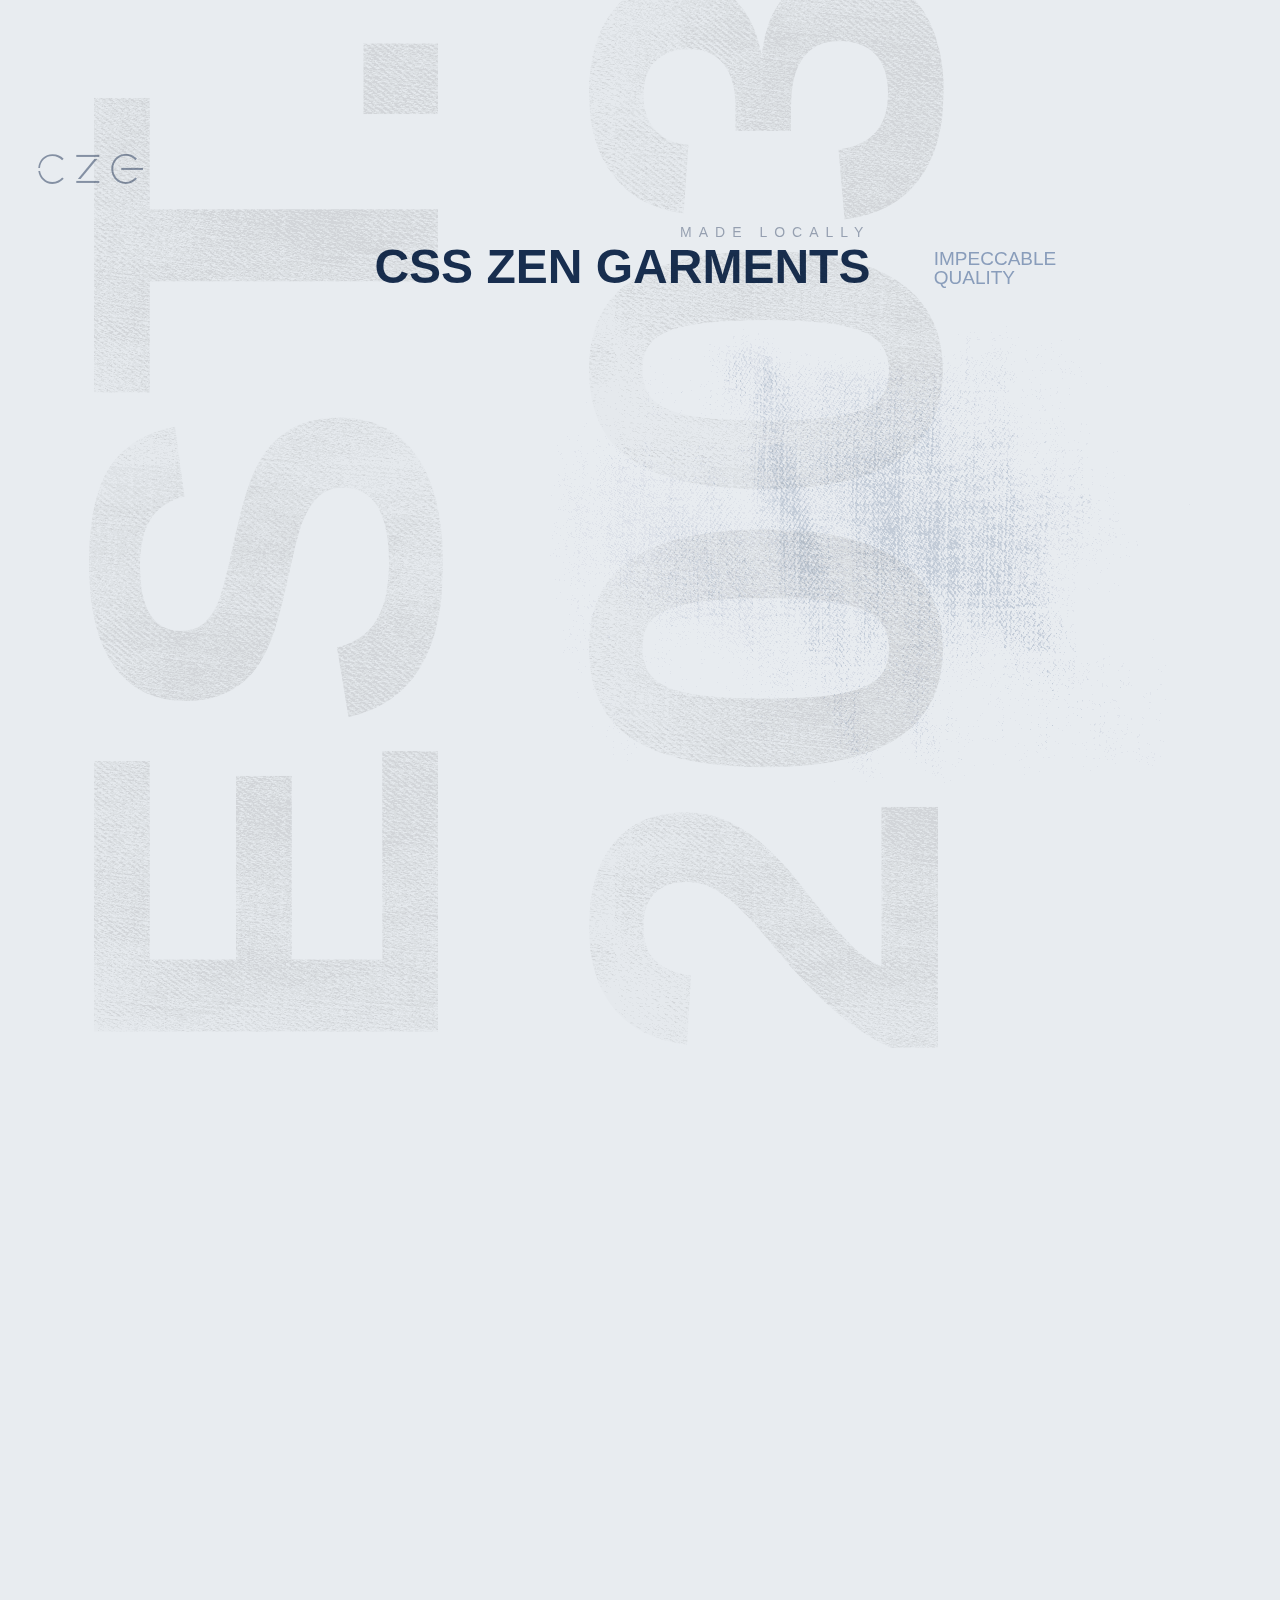
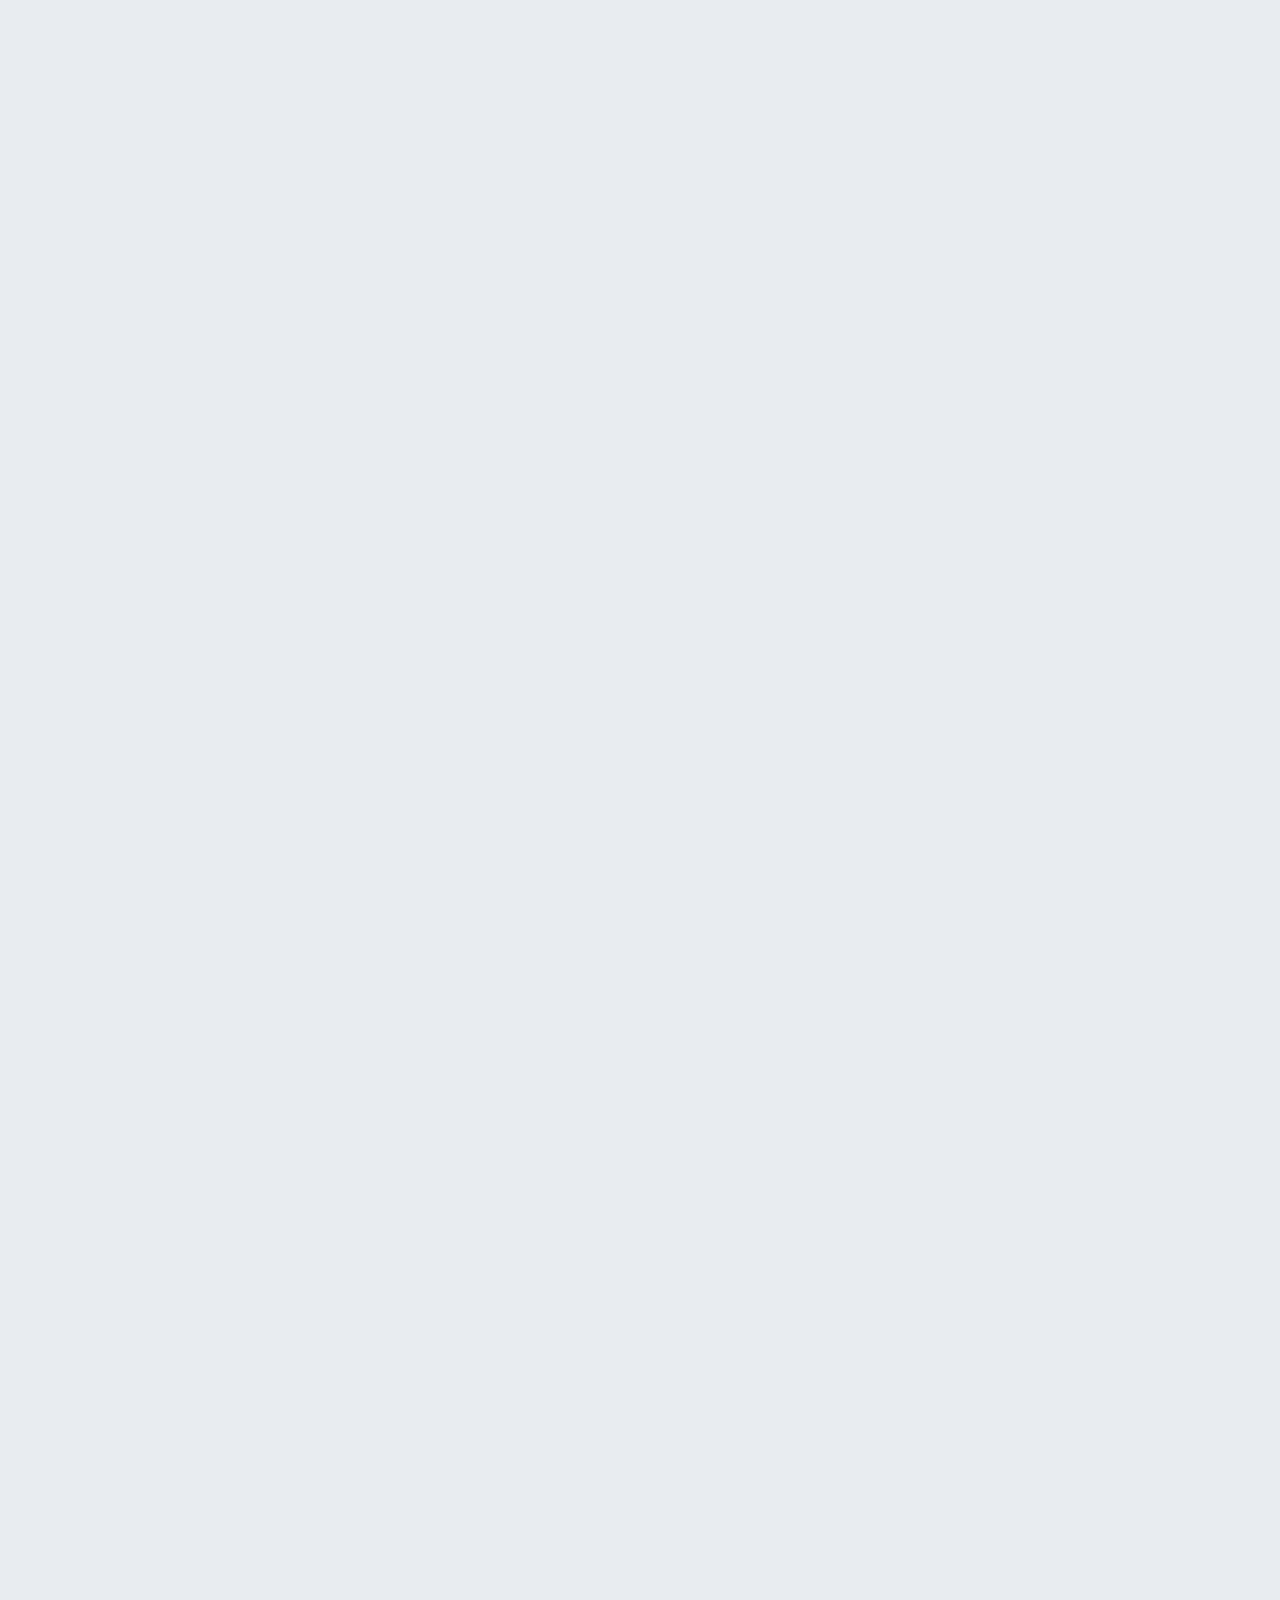
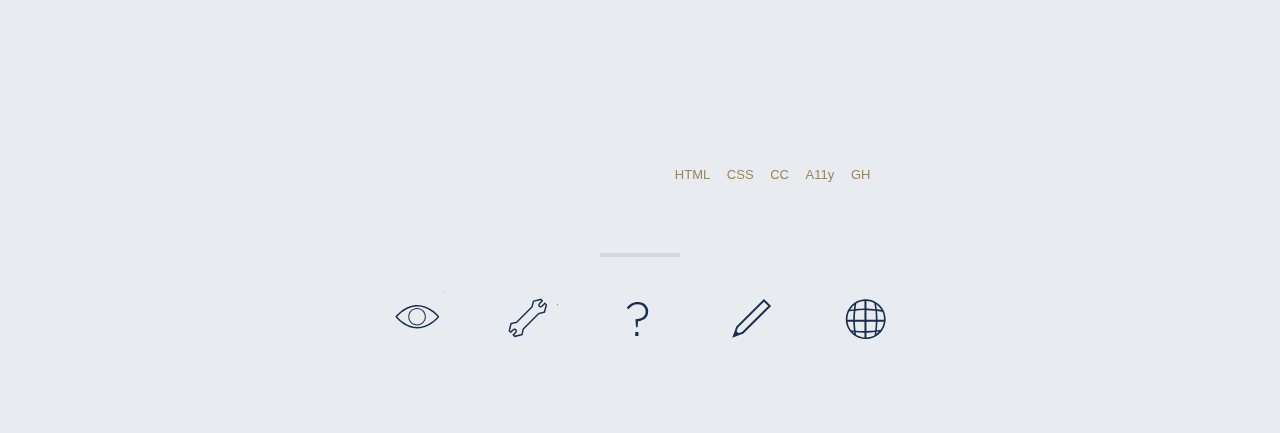
<file: myarea/css_C/flowfont/CSS_C_flowfont.html>
<!Doctype html>
<html lang="en">
<head>
    <meta charest = "utf-8">
    <link rel="stylesheet" media="screen" href="./style.css">
	<link rel="alternate" type="application/rss+xml" title="RSS" href="http://www.csszengarden.com/zengarden.xml">

    <meta name="vewport" content="width=device-width,initial-scale=1.0">
    <meta name="author" content="Fangfang LI">
	<title>背景不动，文字滚动</title>
	<style type="text/css">
	body{font-family:"effra",sans-serif;}
	</style>
	<script>
     try{

     }catch(e){

     }
	</script>
	<!--[if lt IE 9]>
       <script src="script/htm5.js"></script>
	<![endif]-->
</head>
<body id="css-zen-garden">
<div class="page-wrapper">

	<section class="intro" id="zen-intro">
		<header role="banner">
			<h1>CSS Zen Garden</h1>
			<!--当F12时候出现背景-->
			<h2>The Beauty of <abbr title="Cascading Style Sheets">CSS</abbr> Design</h2>
		</header>

		<div class="summary" id="zen-summary" role="article">
			<p>A demonstration of what can be accomplished through <abbr title="Cascading Style Sheets">CSS</abbr>-based design. Select any style sheet from the list to load it into this page.</p>
			<p>Download the example <a href="/examples/index" title="This page's source HTML code, not to be modified.">html file</a> and <a href="/examples/style.css" title="This page's sample CSS, the file you may modify.">css file</a></p>
		</div>

		<div class="preamble" id="zen-preamble" role="article">
			<h3>The Road to Enlightenment</h3>
			<p>Littering a dark and dreary road lay the past relics of browser-specific tags, incompatible <abbr title="Document Object Model">DOM</abbr>s, broken <abbr title="Cascading Style Sheets">CSS</abbr> support, and abandoned browsers.</p>
			<p>We must clear the mind of the past. Web enlightenment has been achieved thanks to the tireless efforts of folk like the <abbr title="World Wide Web Consortium">W3C</abbr>, <abbr title="Web Standards Project">WaSP</abbr>, and the major browser creators.</p>
			<p>The CSS Zen Garden invites you to relax and meditate on the important lessons of the masters. Begin to see with clarity. Learn to use the time-honored techniques in new and invigorating fashion. Become one with the web.</p>
		</div>
	</section>

	<div class="main supporting" id="zen-supporting" role="main">
		<div class="explanation" id="zen-explanation" role="article">
			<h3>So What is This About?</h3>
			<p>There is a continuing need to show the power of <abbr title="Cascading Style Sheets">CSS</abbr>. The Zen Garden aims to excite, inspire, and encourage participation. To begin, view some of the existing designs in the list. Clicking on any one will load the style sheet into this very page. The <abbr title="HyperText Markup Language">HTML</abbr> remains the same, the only thing that has changed is the external <abbr title="Cascading Style Sheets">CSS</abbr> file. Yes, really.</p>
			<p><abbr title="Cascading Style Sheets">CSS</abbr> allows complete and total control over the style of a hypertext document. The only way this can be illustrated in a way that gets people excited is by demonstrating what it can truly be, once the reins are placed in the hands of those able to create beauty from structure. Designers and coders alike have contributed to the beauty of the web; we can always push it further.</p>
		</div>

		<div class="participation" id="zen-participation" role="article">
			<h3>Participation</h3>
			<p>Strong visual design has always been our focus. You are modifying this page, so strong <abbr title="Cascading Style Sheets">CSS</abbr> skills are necessary too, but the example files are commented well enough that even <abbr title="Cascading Style Sheets">CSS</abbr> novices can use them as starting points. Please see the <a href="http://www.mezzoblue.com/zengarden/resources/" title="A listing of CSS-related resources"><abbr title="Cascading Style Sheets">CSS</abbr> Resource Guide</a> for advanced tutorials and tips on working with <abbr title="Cascading Style Sheets">CSS</abbr>.</p>
			<p>You may modify the style sheet in any way you wish, but not the <abbr title="HyperText Markup Language">HTML</abbr>. This may seem daunting at first if you&#8217;ve never worked this way before, but follow the listed links to learn more, and use the sample files as a guide.</p>
			<p>Download the sample <a href="/examples/index" title="This page's source HTML code, not to be modified.">HTML</a> and <a href="/examples/style.css" title="This page's sample CSS, the file you may modify.">CSS</a> to work on a copy locally. Once you have completed your masterpiece (and please, don&#8217;t submit half-finished work) upload your <abbr title="Cascading Style Sheets">CSS</abbr> file to a web server under your control. <a href="http://www.mezzoblue.com/zengarden/submit/" title="Use the contact form to send us your CSS file">Send us a link</a> to an archive of that file and all associated assets, and if we choose to use it we will download it and place it on our server.</p>
		</div>

		<div class="benefits" id="zen-benefits" role="article">
			<h3>Benefits</h3>
			<p>Why participate? For recognition, inspiration, and a resource we can all refer to showing people how amazing <abbr title="Cascading Style Sheets">CSS</abbr> really can be. This site serves as equal parts inspiration for those working on the web today, learning tool for those who will be tomorrow, and gallery of future techniques we can all look forward to.</p>
		</div>

		<div class="requirements" id="zen-requirements" role="article">
			<h3>Requirements</h3>
			<p>Where possible, we would like to see mostly <abbr title="Cascading Style Sheets, levels 1 and 2">CSS 1 &amp; 2</abbr> usage. <abbr title="Cascading Style Sheets, levels 3 and 4">CSS 3 &amp; 4</abbr> should be limited to widely-supported elements only, or strong fallbacks should be provided. The CSS Zen Garden is about functional, practical <abbr title="Cascading Style Sheets">CSS</abbr> and not the latest bleeding-edge tricks viewable by 2% of the browsing public. The only real requirement we have is that your <abbr title="Cascading Style Sheets">CSS</abbr> validates.</p>
			<p>Luckily, designing this way shows how well various browsers have implemented <abbr title="Cascading Style Sheets">CSS</abbr> by now. When sticking to the guidelines you should see fairly consistent results across most modern browsers. Due to the sheer number of user agents on the web these days &#8212; especially when you factor in mobile &#8212; pixel-perfect layouts may not be possible across every platform. That&#8217;s okay, but do test in as many as you can. Your design should work in at least IE9+ and the latest Chrome, Firefox, iOS and Android browsers (run by over 90% of the population).</p>
			<p>We ask that you submit original artwork. Please respect copyright laws. Please keep objectionable material to a minimum, and try to incorporate unique and interesting visual themes to your work. We&#8217;re well past the point of needing another garden-related design.</p>
			<p>This is a learning exercise as well as a demonstration. You retain full copyright on your graphics (with limited exceptions, see <a href="http://www.mezzoblue.com/zengarden/submit/guidelines/">submission guidelines</a>), but we ask you release your <abbr title="Cascading Style Sheets">CSS</abbr> under a Creative Commons license identical to the <a href="http://creativecommons.org/licenses/by-nc-sa/3.0/" title="View the Zen Garden's license information.">one on this site</a> so that others may learn from your work.</p>
			<p role="contentinfo">By <a href="http://www.mezzoblue.com/">Dave Shea</a>. Bandwidth graciously donated by <a href="http://www.mediatemple.net/">mediatemple</a>. Now available: <a href="http://www.amazon.com/exec/obidos/ASIN/0321303474/mezzoblue-20/">Zen Garden, the book</a>.</p>
		</div>

		<footer>
			<a href="http://validator.w3.org/check/referer" title="Check the validity of this site&#8217;s HTML" class="zen-validate-html">HTML</a>
			<a href="http://jigsaw.w3.org/css-validator/check/referer" title="Check the validity of this site&#8217;s CSS" class="zen-validate-css">CSS</a>
			<a href="http://creativecommons.org/licenses/by-nc-sa/3.0/" title="View the Creative Commons license of this site: Attribution-NonCommercial-ShareAlike." class="zen-license">CC</a>
			<a href="http://mezzoblue.com/zengarden/faq/#aaa" title="Read about the accessibility of this site" class="zen-accessibility">A11y</a>
			<a href="https://github.com/mezzoblue/csszengarden.com" title="Fork this site on Github" class="zen-github">GH</a>
		</footer>

	</div>


	<aside class="sidebar" role="complementary">
		<div class="wrapper">

			<div class="design-selection" id="design-selection">
				<h3 class="select">Select a Design:</h3>
				<nav role="navigation">
					<ul>
					<li>
						<a href="/221/" class="design-name">Mid Century Modern</a> by						<a href="http://andrewlohman.com/" class="designer-name">Andrew Lohman</a>
					</li>					<li>
						<a href="/220/" class="design-name">Garments</a> by						<a href="http://danielmall.com/" class="designer-name">Dan Mall</a>
					</li>					<li>
						<a href="/219/" class="design-name">Steel</a> by						<a href="http://steffen-knoeller.de" class="designer-name">Steffen Knoeller</a>
					</li>					<li>
						<a href="/218/" class="design-name">Apothecary</a> by						<a href="http://trentwalton.com" class="designer-name">Trent Walton</a>
					</li>					<li>
						<a href="/217/" class="design-name">Screen Filler</a> by						<a href="http://elliotjaystocks.com/" class="designer-name">Elliot Jay Stocks</a>
					</li>					<li>
						<a href="/216/" class="design-name">Fountain Kiss</a> by						<a href="http://jeremycarlson.com" class="designer-name">Jeremy Carlson</a>
					</li>					<li>
						<a href="/215/" class="design-name">A Robot Named Jimmy</a> by						<a href="http://meltmedia.com/" class="designer-name">meltmedia</a>
					</li>					<li>
						<a href="/214/" class="design-name">Verde Moderna</a> by						<a href="http://www.mezzoblue.com/" class="designer-name">Dave Shea</a>
					</li>					</ul>
				</nav>
			</div>

			<div class="design-archives" id="design-archives">
				<h3 class="archives">Archives:</h3>
				<nav role="navigation">
					<ul>
						<li class="next">
							<a href="/220/page1">
								Next Designs <span class="indicator">&rsaquo;</span>
							</a>
						</li>
						<li class="viewall">
							<a href="http://www.mezzoblue.com/zengarden/alldesigns/" title="View every submission to the Zen Garden.">
								View All Designs							</a>
						</li>
					</ul>
				</nav>
			</div>

			<div class="zen-resources" id="zen-resources">
				<h3 class="resources">Resources:</h3>
				<ul>
					<li class="view-css">
						<a href="/220/220.css" title="View the source CSS file of the currently-viewed design.">
							View This Design&#8217;s <abbr title="Cascading Style Sheets">CSS</abbr>						</a>
					</li>
					<li class="css-resources">
						<a href="http://www.mezzoblue.com/zengarden/resources/" title="Links to great sites with information on using CSS.">
							<abbr title="Cascading Style Sheets">CSS</abbr> Resources						</a>
					</li>
					<li class="zen-faq">
						<a href="http://www.mezzoblue.com/zengarden/faq/" title="A list of Frequently Asked Questions about the Zen Garden.">
							<abbr title="Frequently Asked Questions">FAQ</abbr>						</a>
					</li>
					<li class="zen-submit">
						<a href="http://www.mezzoblue.com/zengarden/submit/" title="Send in your own CSS file.">
							Submit a Design						</a>
					</li>
					<li class="zen-translations">
						<a href="http://www.mezzoblue.com/zengarden/translations/" title="View translated versions of this page.">
							Translations						</a>
					</li>
				</ul>
			</div>
		</div>
	</aside>


</div>

<!--

	These superfluous divs/spans were originally provided as catch-alls to add extra imagery.
	These days we have full ::before and ::after support, favour using those instead.
	These only remain for historical design compatibility. They might go away one day.
		
-->
<div class="extra1" role="presentation"></div><div class="extra2" role="presentation"></div><div class="extra3" role="presentation"></div>
<div class="extra4" role="presentation"></div><div class="extra5" role="presentation"></div><div class="extra6" role="presentation"></div>

</body>
</html>
</file>
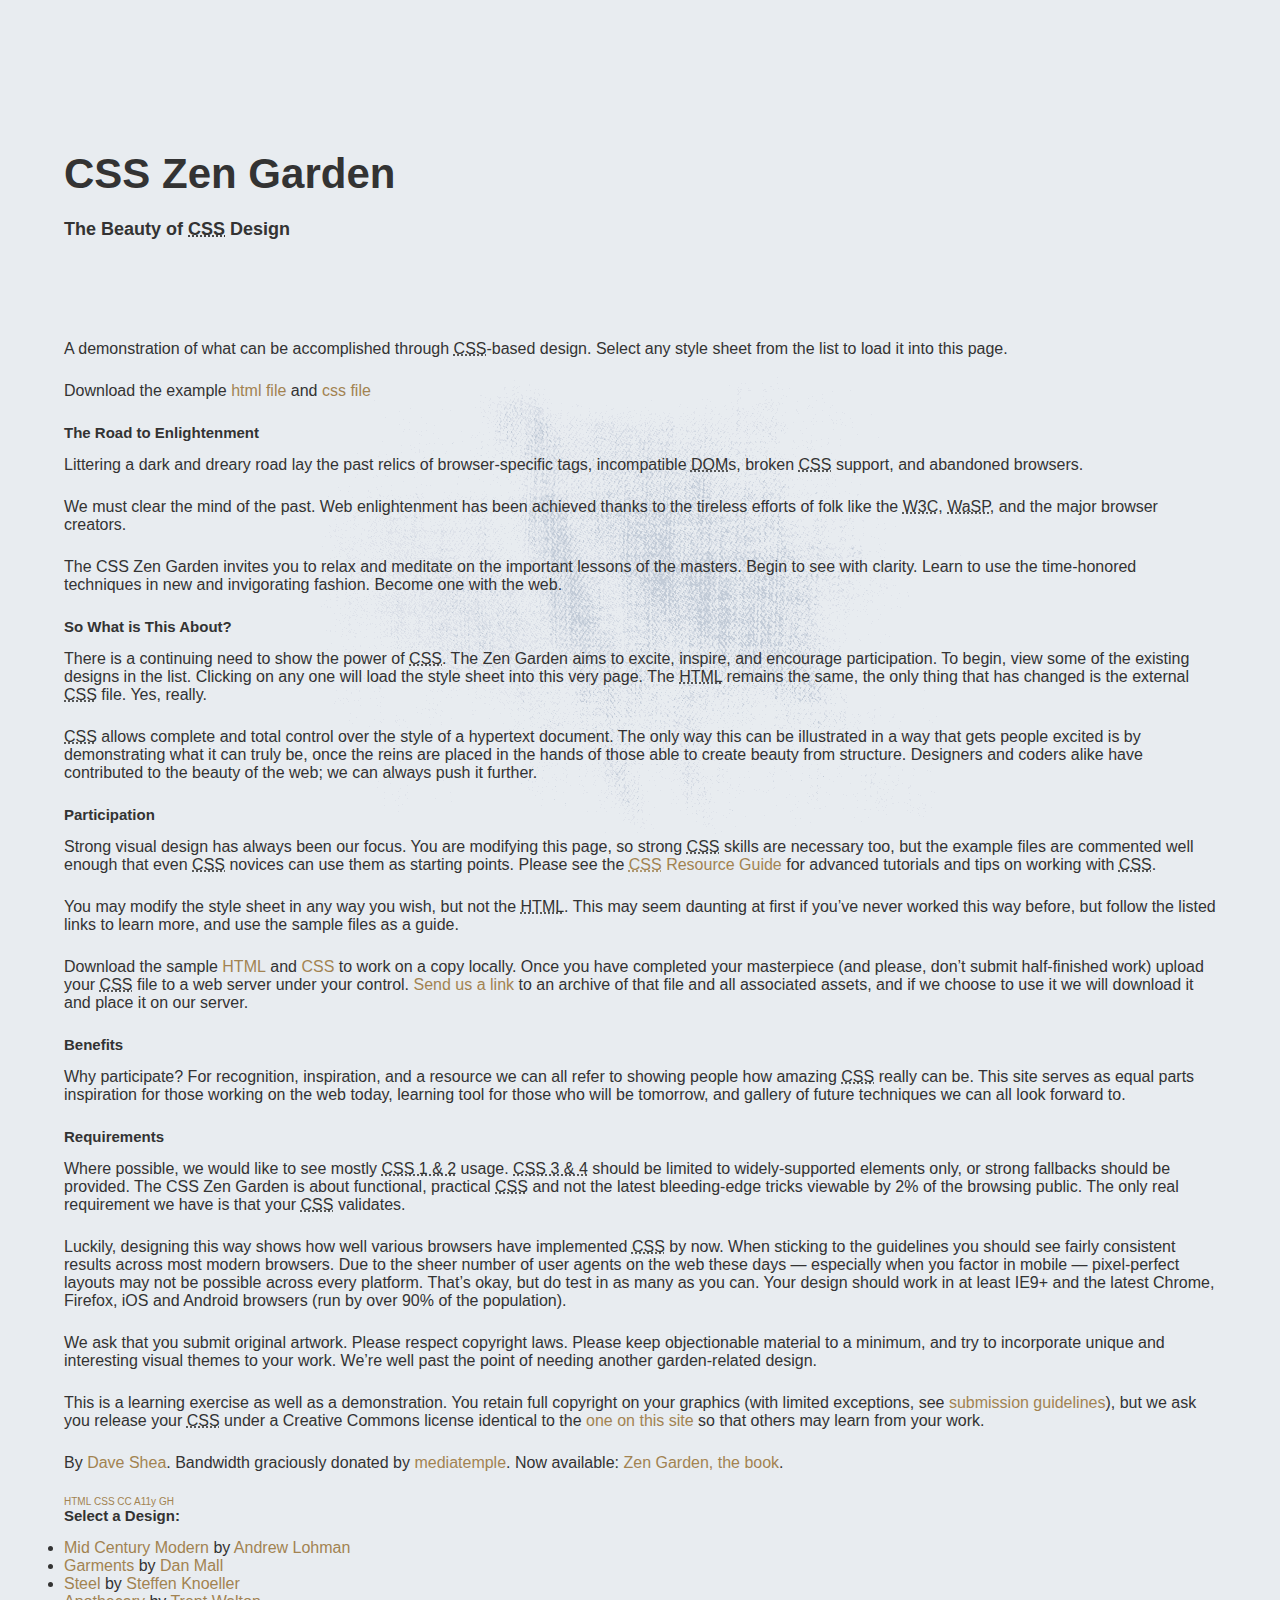
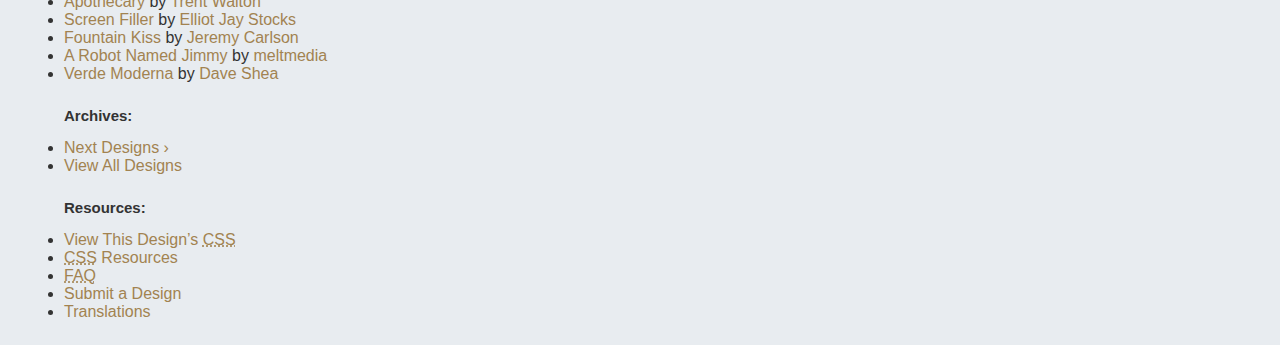
<file: myarea/css_C/flowfont/test_CSS_C_flowfont.html>
<!Doctype html>
<html lang="en">
<head>
    <meta charest = "utf-8">
    <link rel="stylesheet" media="screen" href="./test.css">
	<link rel="alternate" type="application/rss+xml" title="RSS" href="http://www.csszengarden.com/zengarden.xml">

    <meta name="vewport" content="width=device-width,initial-scale=1.0">
    <meta name="author" content="Fangfang LI">
	<title>背景不动，文字滚动</title>
	<style type="text/css">
	body{font-family:"effra",sans-serif;}
	</style>
	<script>
     try{

     }catch(e){

     }
	</script>
	<!--[if lt IE 9]>
       <script src="script/htm5.js"></script>
	<![endif]-->
</head>
<body id="css-zen-garden">
<div class="page-wrapper">

	<section class="intro" id="zen-intro">
		<header role="banner">
			<h1>CSS Zen Garden</h1>
			<!--当F12时候出现背景-->
			<h2>The Beauty of <abbr title="Cascading Style Sheets">CSS</abbr> Design</h2>
		</header>

		<div class="summary" id="zen-summary" role="article">
			<p>A demonstration of what can be accomplished through <abbr title="Cascading Style Sheets">CSS</abbr>-based design. Select any style sheet from the list to load it into this page.</p>
			<p>Download the example <a href="/examples/index" title="This page's source HTML code, not to be modified.">html file</a> and <a href="/examples/style.css" title="This page's sample CSS, the file you may modify.">css file</a></p>
		</div>

		<div class="preamble" id="zen-preamble" role="article">
			<h3>The Road to Enlightenment</h3>
			<p>Littering a dark and dreary road lay the past relics of browser-specific tags, incompatible <abbr title="Document Object Model">DOM</abbr>s, broken <abbr title="Cascading Style Sheets">CSS</abbr> support, and abandoned browsers.</p>
			<p>We must clear the mind of the past. Web enlightenment has been achieved thanks to the tireless efforts of folk like the <abbr title="World Wide Web Consortium">W3C</abbr>, <abbr title="Web Standards Project">WaSP</abbr>, and the major browser creators.</p>
			<p>The CSS Zen Garden invites you to relax and meditate on the important lessons of the masters. Begin to see with clarity. Learn to use the time-honored techniques in new and invigorating fashion. Become one with the web.</p>
		</div>
	</section>

	<div class="main supporting" id="zen-supporting" role="main">
		<div class="explanation" id="zen-explanation" role="article">
			<h3>So What is This About?</h3>
			<p>There is a continuing need to show the power of <abbr title="Cascading Style Sheets">CSS</abbr>. The Zen Garden aims to excite, inspire, and encourage participation. To begin, view some of the existing designs in the list. Clicking on any one will load the style sheet into this very page. The <abbr title="HyperText Markup Language">HTML</abbr> remains the same, the only thing that has changed is the external <abbr title="Cascading Style Sheets">CSS</abbr> file. Yes, really.</p>
			<p><abbr title="Cascading Style Sheets">CSS</abbr> allows complete and total control over the style of a hypertext document. The only way this can be illustrated in a way that gets people excited is by demonstrating what it can truly be, once the reins are placed in the hands of those able to create beauty from structure. Designers and coders alike have contributed to the beauty of the web; we can always push it further.</p>
		</div>

		<div class="participation" id="zen-participation" role="article">
			<h3>Participation</h3>
			<p>Strong visual design has always been our focus. You are modifying this page, so strong <abbr title="Cascading Style Sheets">CSS</abbr> skills are necessary too, but the example files are commented well enough that even <abbr title="Cascading Style Sheets">CSS</abbr> novices can use them as starting points. Please see the <a href="http://www.mezzoblue.com/zengarden/resources/" title="A listing of CSS-related resources"><abbr title="Cascading Style Sheets">CSS</abbr> Resource Guide</a> for advanced tutorials and tips on working with <abbr title="Cascading Style Sheets">CSS</abbr>.</p>
			<p>You may modify the style sheet in any way you wish, but not the <abbr title="HyperText Markup Language">HTML</abbr>. This may seem daunting at first if you&#8217;ve never worked this way before, but follow the listed links to learn more, and use the sample files as a guide.</p>
			<p>Download the sample <a href="/examples/index" title="This page's source HTML code, not to be modified.">HTML</a> and <a href="/examples/style.css" title="This page's sample CSS, the file you may modify.">CSS</a> to work on a copy locally. Once you have completed your masterpiece (and please, don&#8217;t submit half-finished work) upload your <abbr title="Cascading Style Sheets">CSS</abbr> file to a web server under your control. <a href="http://www.mezzoblue.com/zengarden/submit/" title="Use the contact form to send us your CSS file">Send us a link</a> to an archive of that file and all associated assets, and if we choose to use it we will download it and place it on our server.</p>
		</div>

		<div class="benefits" id="zen-benefits" role="article">
			<h3>Benefits</h3>
			<p>Why participate? For recognition, inspiration, and a resource we can all refer to showing people how amazing <abbr title="Cascading Style Sheets">CSS</abbr> really can be. This site serves as equal parts inspiration for those working on the web today, learning tool for those who will be tomorrow, and gallery of future techniques we can all look forward to.</p>
		</div>

		<div class="requirements" id="zen-requirements" role="article">
			<h3>Requirements</h3>
			<p>Where possible, we would like to see mostly <abbr title="Cascading Style Sheets, levels 1 and 2">CSS 1 &amp; 2</abbr> usage. <abbr title="Cascading Style Sheets, levels 3 and 4">CSS 3 &amp; 4</abbr> should be limited to widely-supported elements only, or strong fallbacks should be provided. The CSS Zen Garden is about functional, practical <abbr title="Cascading Style Sheets">CSS</abbr> and not the latest bleeding-edge tricks viewable by 2% of the browsing public. The only real requirement we have is that your <abbr title="Cascading Style Sheets">CSS</abbr> validates.</p>
			<p>Luckily, designing this way shows how well various browsers have implemented <abbr title="Cascading Style Sheets">CSS</abbr> by now. When sticking to the guidelines you should see fairly consistent results across most modern browsers. Due to the sheer number of user agents on the web these days &#8212; especially when you factor in mobile &#8212; pixel-perfect layouts may not be possible across every platform. That&#8217;s okay, but do test in as many as you can. Your design should work in at least IE9+ and the latest Chrome, Firefox, iOS and Android browsers (run by over 90% of the population).</p>
			<p>We ask that you submit original artwork. Please respect copyright laws. Please keep objectionable material to a minimum, and try to incorporate unique and interesting visual themes to your work. We&#8217;re well past the point of needing another garden-related design.</p>
			<p>This is a learning exercise as well as a demonstration. You retain full copyright on your graphics (with limited exceptions, see <a href="http://www.mezzoblue.com/zengarden/submit/guidelines/">submission guidelines</a>), but we ask you release your <abbr title="Cascading Style Sheets">CSS</abbr> under a Creative Commons license identical to the <a href="http://creativecommons.org/licenses/by-nc-sa/3.0/" title="View the Zen Garden's license information.">one on this site</a> so that others may learn from your work.</p>
			<p role="contentinfo">By <a href="http://www.mezzoblue.com/">Dave Shea</a>. Bandwidth graciously donated by <a href="http://www.mediatemple.net/">mediatemple</a>. Now available: <a href="http://www.amazon.com/exec/obidos/ASIN/0321303474/mezzoblue-20/">Zen Garden, the book</a>.</p>
		</div>

		<footer>
			<a href="http://validator.w3.org/check/referer" title="Check the validity of this site&#8217;s HTML" class="zen-validate-html">HTML</a>
			<a href="http://jigsaw.w3.org/css-validator/check/referer" title="Check the validity of this site&#8217;s CSS" class="zen-validate-css">CSS</a>
			<a href="http://creativecommons.org/licenses/by-nc-sa/3.0/" title="View the Creative Commons license of this site: Attribution-NonCommercial-ShareAlike." class="zen-license">CC</a>
			<a href="http://mezzoblue.com/zengarden/faq/#aaa" title="Read about the accessibility of this site" class="zen-accessibility">A11y</a>
			<a href="https://github.com/mezzoblue/csszengarden.com" title="Fork this site on Github" class="zen-github">GH</a>
		</footer>

	</div>


	<aside class="sidebar" role="complementary">
		<div class="wrapper">

			<div class="design-selection" id="design-selection">
				<h3 class="select">Select a Design:</h3>
				<nav role="navigation">
					<ul>
					<li>
						<a href="/221/" class="design-name">Mid Century Modern</a> by						<a href="http://andrewlohman.com/" class="designer-name">Andrew Lohman</a>
					</li>					<li>
						<a href="/220/" class="design-name">Garments</a> by						<a href="http://danielmall.com/" class="designer-name">Dan Mall</a>
					</li>					<li>
						<a href="/219/" class="design-name">Steel</a> by						<a href="http://steffen-knoeller.de" class="designer-name">Steffen Knoeller</a>
					</li>					<li>
						<a href="/218/" class="design-name">Apothecary</a> by						<a href="http://trentwalton.com" class="designer-name">Trent Walton</a>
					</li>					<li>
						<a href="/217/" class="design-name">Screen Filler</a> by						<a href="http://elliotjaystocks.com/" class="designer-name">Elliot Jay Stocks</a>
					</li>					<li>
						<a href="/216/" class="design-name">Fountain Kiss</a> by						<a href="http://jeremycarlson.com" class="designer-name">Jeremy Carlson</a>
					</li>					<li>
						<a href="/215/" class="design-name">A Robot Named Jimmy</a> by						<a href="http://meltmedia.com/" class="designer-name">meltmedia</a>
					</li>					<li>
						<a href="/214/" class="design-name">Verde Moderna</a> by						<a href="http://www.mezzoblue.com/" class="designer-name">Dave Shea</a>
					</li>					</ul>
				</nav>
			</div>

			<div class="design-archives" id="design-archives">
				<h3 class="archives">Archives:</h3>
				<nav role="navigation">
					<ul>
						<li class="next">
							<a href="/220/page1">
								Next Designs <span class="indicator">&rsaquo;</span>
							</a>
						</li>
						<li class="viewall">
							<a href="http://www.mezzoblue.com/zengarden/alldesigns/" title="View every submission to the Zen Garden.">
								View All Designs							</a>
						</li>
					</ul>
				</nav>
			</div>

			<div class="zen-resources" id="zen-resources">
				<h3 class="resources">Resources:</h3>
				<ul>
					<li class="view-css">
						<a href="/220/220.css" title="View the source CSS file of the currently-viewed design.">
							View This Design&#8217;s <abbr title="Cascading Style Sheets">CSS</abbr>						</a>
					</li>
					<li class="css-resources">
						<a href="http://www.mezzoblue.com/zengarden/resources/" title="Links to great sites with information on using CSS.">
							<abbr title="Cascading Style Sheets">CSS</abbr> Resources						</a>
					</li>
					<li class="zen-faq">
						<a href="http://www.mezzoblue.com/zengarden/faq/" title="A list of Frequently Asked Questions about the Zen Garden.">
							<abbr title="Frequently Asked Questions">FAQ</abbr>						</a>
					</li>
					<li class="zen-submit">
						<a href="http://www.mezzoblue.com/zengarden/submit/" title="Send in your own CSS file.">
							Submit a Design						</a>
					</li>
					<li class="zen-translations">
						<a href="http://www.mezzoblue.com/zengarden/translations/" title="View translated versions of this page.">
							Translations						</a>
					</li>
				</ul>
			</div>
		</div>
	</aside>


</div>

<!--

	These superfluous divs/spans were originally provided as catch-alls to add extra imagery.
	These days we have full ::before and ::after support, favour using those instead.
	These only remain for historical design compatibility. They might go away one day.
		
-->
<div class="extra1" role="presentation"></div><div class="extra2" role="presentation"></div><div class="extra3" role="presentation"></div>
<div class="extra4" role="presentation"></div><div class="extra5" role="presentation"></div><div class="extra6" role="presentation"></div>

</body>
</html>
</file>
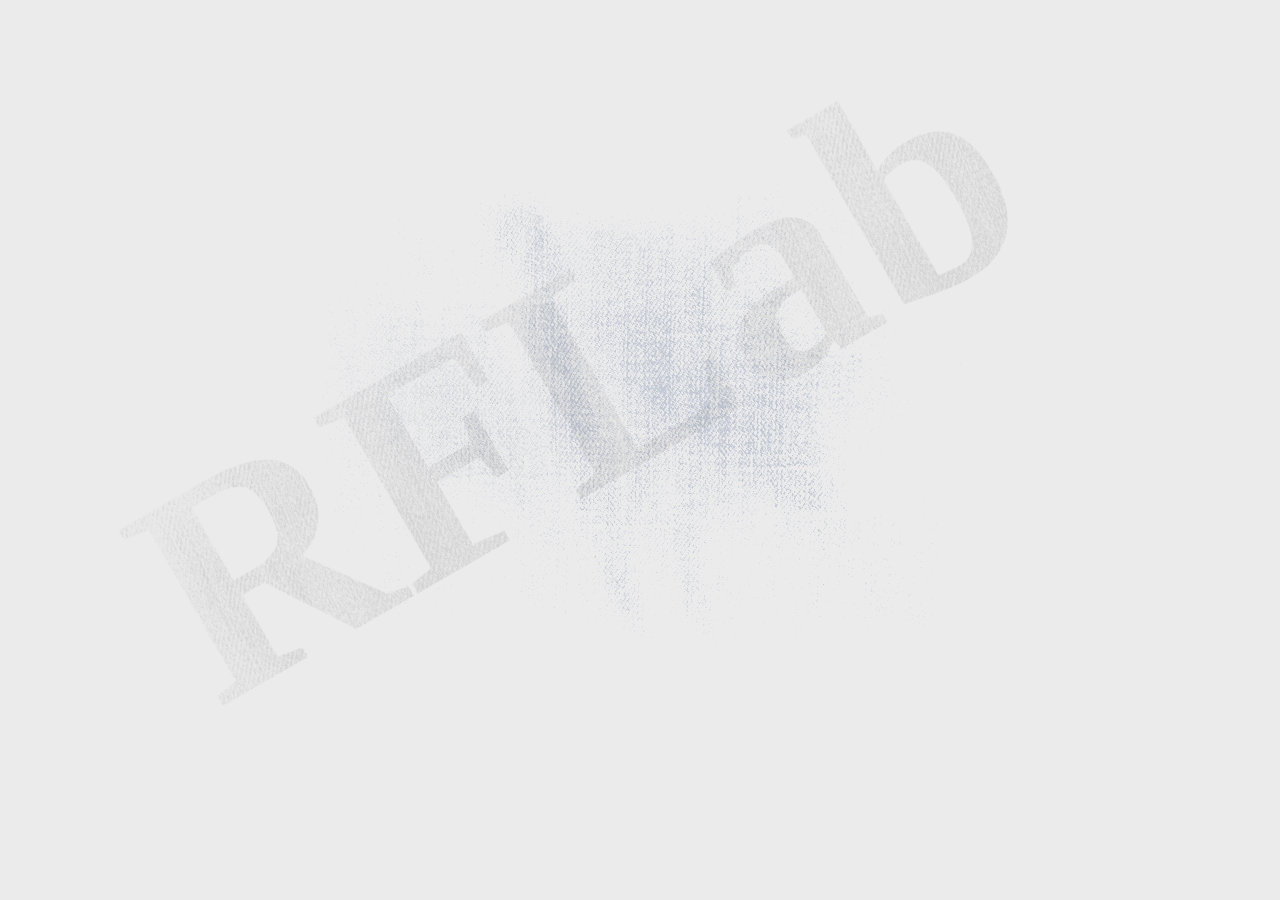
<file: myarea/css_C/flowfont/testbackground.html>
<!doctype html>
<html>
<head>
<title>

</title>
    <style>
        *{ margin:0;padding:0;}
        html { font-size: 65%}
        body { background:#ebebeb url('./img/denim2.png') no-repeat 50% -30%;}
        .content {width:100%;position:relative; }
        .rel:after {content:"RFLab";visibility: visible; display: block; position: fixed; top: -0.1em; bottom: 0; left: 0.5em; right: 0; margin: auto; /*right: 25%;*/ font-weight: 900; font-size: 30rem; color: rgba(0, 0, 0, 0.15); width: 100%; height: 2em; line-height: 1; transform: rotate(-30deg); -ms-transform: rotate(-30deg); /* IE 9 */ -webkit-transform: rotate(-30deg); /* Safari and Chrome */ -webkit-mask-image: url(./img/denim-mask2.png); -o-mask-image: url(./img/denim-mask2.png); -moz-mask-image: url(./img/denim-mask2.png); mask-image: url(./img/denim-mask2.png); }

    </style>
</head>
<body>
<div class="content">
<div class="rel">

</div>
</div>
</body>
</html>
</file>
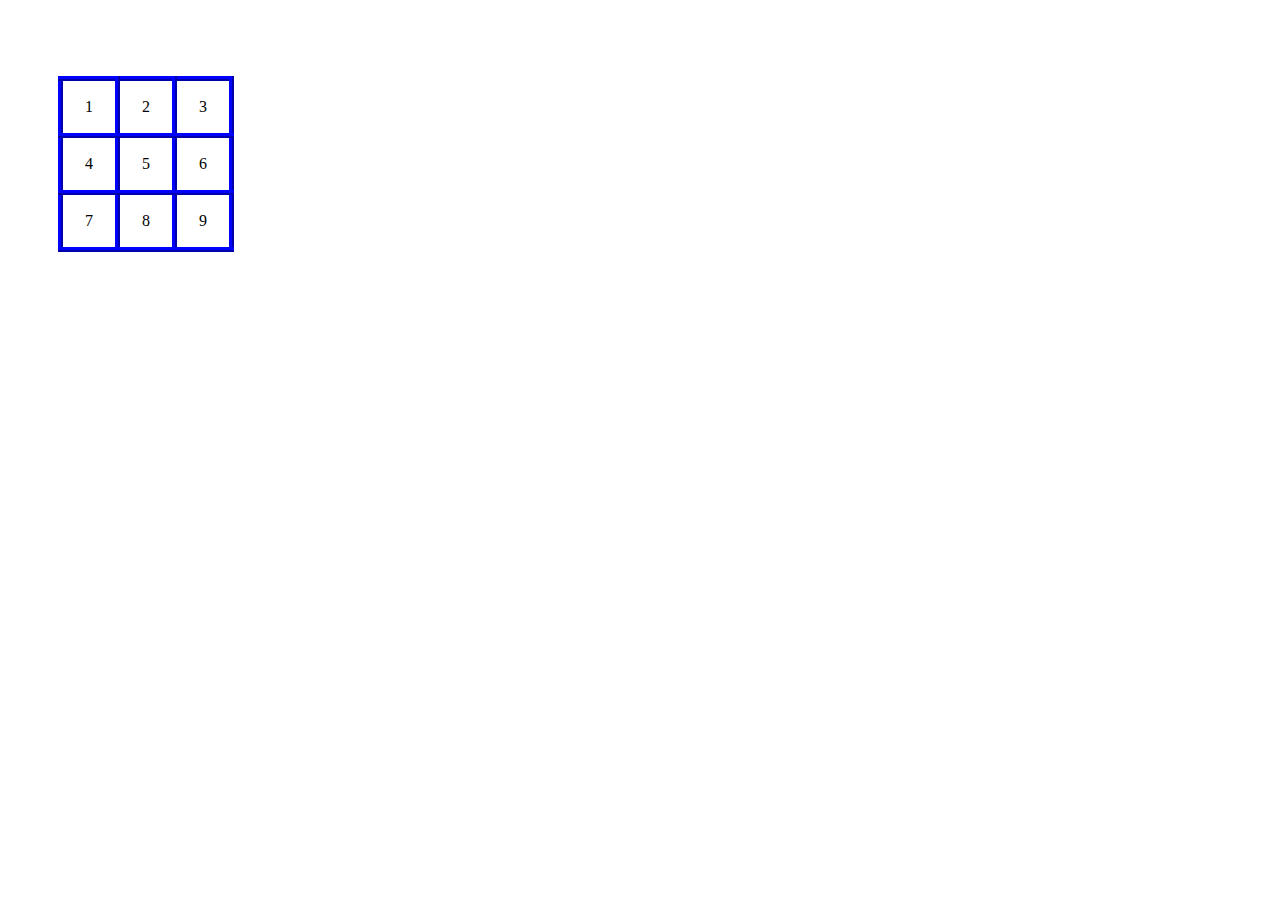
<file: myarea/css_C/The Beauty/test.html>
<!doctype html>
<html lang="en">
<head>
    <meta charset="UTF-8">
    <meta name="Generator" content="EditPlus®">
    <meta name="Author" content="">
    <meta name="Keywords" content="">
    <meta name="Description" content="">
    <title>nine box</title>
    <style  type="text/css">

        table{border-collapse:collapse; margin:50px;text-align:center; }​
        table tr {border:none;}

        table.ninetab td{width:50px;height:50px;border:5px  inset blue;}
        table.ninetab td:hover{border:5px solid red;cursor: pointer;}
    </style>

</head>
<body>
<table class="ninetab">
    <tr>​<td>1</td><td>2</td><td>3</td>​</tr>​
    ​<tr>​​<td>4</td>​<td>5</td>​<td>6</td></tr>
    ​<tr>​<td>7</td><td>8</td><td>9</td>​</tr>
</table>

</body>
</html>
</file>
<file: myarea/css_C/flowfont/style.css>
/* css Zen Garden submission 220 - 'Garments', by Dan Mall, http://www.danielmall.com/  */
/* css released under Creative Commons License - http://creativecommons.org/licenses/by-nc-sa/1.0/  */

/*
*************************************************

CSS ZEN GARDEN
General Screen Styles

Created by the epic SuperFriendly team.
http://superfriend.ly/

*************************************************
*/

/* TYPEKIT_KIT_ID: qoj3gsc */

/*-------------------------------------------    
    Base     
-------------------------------------------*/
* { margin: 0; padding: 0; }
html { font-size: 62.5%; } /* for rems */
body { font-family: Helvetica, Arial, sans-serif; color: #333; background: #e8ecf0 url(./img/denim2.png) no-repeat 50% 350px; }


/* block level */

h1 { font: bold 4.2rem Helvetica, Arial, sans-serif; margin: 0 0 0.5em; }
h2 { font: bold 1.8rem Helvetica, Arial, sans-serif; margin: 0 0 1em; }
h3 { font: bold 1.5rem Helvetica, Arial, sans-serif; margin: 0 0 1em; }
h4, h5, h6 { font: bold 1.2rem Helvetica, Arial, sans-serif; margin: 0 0 1em; }

.wf-active body,
.wf-active h1,
.wf-active h2,
.wf-active h3,
.wf-active h4,
.wf-active h5,
.wf-active h6 { font-family: "effra"; }

p, ul, dl, ol, table { font-size: 16px; margin: 0 0 1.5em; }
.wf-active p { font-weight: 300; }

form { margin: 0 0 1.5em; }

/* inline */

label { font-size: 1.6rem; }
input, select, textarea {  }
input::-webkit-input-placeholder, textarea::-webkit-input-placeholder { }
input.empty::-webkit-input-placeholder, textarea.empty::-webkit-input-placeholder { color: red; }
input.empty:-moz-placeholder, textarea.empty:-moz-placeholder { color: red; }
.error { color: red; }

table { }
    td { padding: 0.25em 1em; border-top: 1px solid #aaa; }

em { font-style: italic; }
strong { font-weight: bold; }

mark { background: none; font-style: normal; }

video { width: 100%; height: auto; }

a { 
	text-decoration: none; color: #a28351; position: relative; 
	    transition: all 0.25s linear;
   -moz-transition: all 0.25s linear;
-webkit-transition: all 0.25s linear;
	 -o-transition: all 0.25s linear;
}

a:after { 
	content: ""; display: block; background: #a28351; height: 2px; width: 100%; position: absolute; bottom: -0.2em; left: 0; opacity: 0; 
	    transition: all 0.25s linear;
   -moz-transition: all 0.25s linear;
-webkit-transition: all 0.25s linear;
	 -o-transition: all 0.25s linear;
}

a:hover, a:focus { color: #000; }
a:hover:after, a:focus:after { opacity: 1; bottom: 0; }

img { display: block; margin: 0 10px 10px 0; max-width: 100%; }

a img { border: none; }

i { font-style: normal; }
b { font-weight: normal; }

abbr, abbr[title], acronym { font-size: 75%; letter-spacing: 0.2em; text-transform: uppercase; border: none; }

code { font: 1.4rem/1 Consolas, 'Courier New', Courier, monospace; color: #999; }

sub, sup { line-height: 0; }

::selection { background: #d5d9dc; color: #333; }
::-moz-selection { background: #d5d9dc; color: #333; }


/*-------------------------------------------    
    Global
-------------------------------------------*/
 
/* Phark Image Replacement - http://phark.typepad.com/phark/2003/08/accessible_imag.html */
.phark { display: block; text-indent: -9999px; background-position: 0 0; background-repeat: no-repeat; background-color: transparent; }

/* Trimming Outline in Firefox - http://snook.ca/archives/html_and_css/trimming_long_o  */
/*\*/ .phark-link { overflow: hidden; } /**/

/* Easy Clearing - http://www.positioniseverything.net/easyclearing.html */ 
.clearfix:after { content: "."; display: block; height: 0; clear: both; visibility: hidden; }

.offscreen { position: absolute; left: -9999px; display: block; }
.onscreen { left: 0; }

.hide { display: none; }

.no-bullets { list-style: none; }

.bulleted { list-style: disc; }

.uppercase { text-transform: uppercase; }

.rwd-break { display: block; }

.kellum { display: block; text-indent: 100%; white-space: nowrap; overflow: hidden; }

/*-------------------------------------------    
	Modules
-------------------------------------------*/
.page-wrapper { width: 90%; margin: 0 auto; }

.main h3, .preamble h3, .select { visibility: hidden; font-size: 2rem; text-transform: uppercase; letter-spacing: 0.1em; color: #263358; }
.wf-active .main h3, .wf-active .preamble h3 { font-weight: 900; }

.main h3:after, .preamble h3:after, .select:after { visibility: visible; display: block; }

.main p, .preamble p { font-size: 2rem; }
.wf-active .main p, .wf-active .preamble p { line-height: 1.4; }

.next a,
.previous a,
.viewall a,
.zen-resources a,
.summary p:nth-child(2) a
{	
        transition-property: none;
   -moz-transition-property: none;
-webkit-transition-property: none;
     -o-transition-property: none;
}

.next a:after,
.previous a:after,
.viewall a:after,
.zen-resources a:after,
.summary p:nth-child(2) a:after 
{ opacity: 0; }



/*-------------------------------------------    
	Banner
-------------------------------------------*/
[role="banner"] h1 { padding: 1em 0 0; text-transform: uppercase; letter-spacing: 0.1em; font-size: 3.5rem; font-weight: 900; color: #182e4f; visibility: hidden; }
[role="banner"] h1:before { content: "CSS Zen Garments"; visibility: visible; display: block; }
[role="banner"] h1:after { content: "Made Locally"; visibility: visible; display: block; color: #aaa; letter-spacing: 0.5em; font-size: 1.4rem; font-weight: normal; margin: 0.5em 0 3em; color: rgba(24, 46, 79, 0.4); }

[role="banner"] h2 { visibility: hidden; display: none; text-transform: uppercase; font-weight: 400; color: rgba(41, 78, 134, 0.5); }
[role="banner"] h2:after { content: "Impeccable Quality"; visibility: visible; display: block; }



/*-------------------------------------------    
    Preamble
-------------------------------------------*/
.summary p { text-transform: uppercase; letter-spacing: 0.1em; font-size: 1.8rem; line-height: 1.6; }


/*-------------------------------------------    
    Preamble
-------------------------------------------*/
.preamble { background: transparent url(./img/sep.png) no-repeat 50% 0; }
	.preamble h3:after { visibility: visible; content: "A Fashion-Forward Future";  }


/*-------------------------------------------    
	Explanation
-------------------------------------------*/
.explanation h3:after { content: "See Yourself in a Different Way";  }


/*-------------------------------------------    
	Participation
-------------------------------------------*/
.participation h3:after { content: "Get Into a Brand New Pair";  }


/*-------------------------------------------    
	Benefits
-------------------------------------------*/
.benefits h3:after { content: "Look Great\2026  and Feel Great Too!";  }


/*-------------------------------------------    
	Requirements
-------------------------------------------*/
.requirements h3:after { content: "“One Size Fits” All Be Damned!"; text-indent: -0.5em; }



/*-------------------------------------------    
	Design Selection
-------------------------------------------*/
.design-selection { margin: 3em 0 0; }
	.design-selection ul { list-style: none; width: 94%; margin: 0 auto; }
	.design-selection ul:after { content: "."; display: block; height: 0; clear: both; visibility: hidden; }
		.design-selection li { float: left; width: 50%; font-size: 1.2rem; margin: 0 0 1em; color: #aaa; }
		.design-selection li:nth-child(odd) { width: 47%; padding-right: 3%; clear: left; }

			.design-name { display: block; font-size: 1.4rem; font-weight: bold; margin: 0 0 0.24em; text-transform: uppercase; letter-spacing: 0.1em; position: relative; }
			.design-name:after { background: none; opacity: 0; }
			.design-name:hover { font-style: italic; }
			
			.designer-name { color: #7989a3; }
			.designer-name:after, footer a:after { height: 1px; }


.select:after { content: "Washes & Styles"; font-size: 1.8rem; text-align: center; width: 7em; margin: 0 auto 2em; background: transparent url(./img/waves.png) no-repeat 50% 0; padding: 2em 0 0; color: #182e4f; visibility: visible; }

.archives, .resources { position: absolute; left: -9999px;  }

.design-archives ul { list-style: none; margin: 1em 0 0; width: 100%; text-align: center; }
	.design-archives li { display: inline-block; position: relative; }
	.design-archives a { display: block; text-indent: 100%; white-space: nowrap; overflow: hidden; }

.next { margin-right: 3em; }
	.next a { background: transparent url(./img/czg.svg) no-repeat 10px -56px; width: 43px; height: 37px; }
	.next a:hover, .next a:focus { background-position: 10px -138px; }

.previous { margin-right: 3em; }
	.previous a { background: transparent url(img/czg.svg) no-repeat 10px -220px; width: 43px; height: 37px; }
	.previous a:hover, .previous a:focus { background-position: 10px -302px; }

.viewall { margin-left: 1em; }
	.viewall a { background: transparent url(img/czg.svg) no-repeat -56px -55px; width: 39px; height: 39px; }
	.viewall a:hover, .viewall a:focus { background-position: -56px -137px; }

footer { font-size: 1.3rem; }
	footer a { margin-left: 1em; }
	footer a:first-child { margin-left: 0; }

.zen-resources ul { list-style: none; margin: 2em 0 4em; text-align: center; }
.zen-resources ul:before { content: ""; height: 4px; width: 80px; background: #d5d9dc; display: block; text-align: center; margin: 0 auto 2em; }
	.zen-resources li { margin: 0 0 1em 3em; display: inline-block; }
	.zen-resources li:first-child { margin-left: 0; }
		.zen-resources a { display: inline-block; text-indent: 100%; white-space: nowrap; overflow: hidden; background: transparent url(img/czg.svg) no-repeat 0 0; width: 60px; height: 60px; }
		
		.view-css a { background-position: -502px 12px; }
		.view-css a:hover, .view-css a:focus { background-position: -502px -78px; }

		.css-resources a { background-position: -150px -194px; }
		.css-resources a:hover, .css-resources a:focus { background-position: -150px -286px; }

		.zen-faq a { background-position: -265px -192px; }
		.zen-faq a:hover, .zen-faq a:focus { background-position: -265px -284px; }

		.zen-submit a { background-position: -502px -194px; }
		.zen-submit a:hover, .zen-submit a:focus { background-position: -502px -286px; }

		.zen-translations a { background-position: -380px -193px; }
		.zen-translations a:hover, .zen-translations a:focus { background-position: -380px -285px; }


@media screen and (min-width: 700px) {

	body { background-attachment: fixed; background-position: 90% 80%; }

	.intro:before { content: ""; display: block; width: 105px; height: 30px; position: fixed; top: 154px; left: 3%; background: transparent url(./img/czg.svg) no-repeat -184px -99px; }

	[role="article"], [role="banner"], footer { padding: 0 30% 10em 10%; text-align: right; position: relative; }
		[role="article"] h3, [role="banner"] h2 { position: absolute; top: -0.75em; left: 75%; width: 10em; text-align: left; font-size: 1.5rem; letter-spacing: 0; }
		[role="article"] h3:after { position: absolute; top: 0; }

	[role="banner"] { padding-top: 200px; padding-bottom: 3em; }
		
		[role="banner"] h1 { font-size: 4.8rem; letter-spacing: 0; line-height: 0.8; }
		[role="banner"] h1:after { position: absolute; top: 15.7em; right: 30%; }
		
		[role="banner"] h2 { display: block; top: 8.1em; width: 3em; left: 75.5%; font-size: 1.9rem; line-height: 1; }
		[role="banner"] h2:before { visibility: visible; content: "Est. 2003"; display: block; position: fixed; top: -0.1em; bottom: 0; left: -0.5em; right: 0; margin: auto; /*right: 25%;*/ font-weight: 900; font-size: 50rem; color: rgba(0, 0, 0, 0.15); width: 100%; height: 2em; line-height: 1; transform: rotate(-90deg); -ms-transform: rotate(-90deg); /* IE 9 */ -webkit-transform: rotate(-90deg); /* Safari and Chrome */ -webkit-mask-image: url(./img/denim-mask2.png); -o-mask-image: url(./img/denim-mask2.png); -moz-mask-image: url(./img/denim-mask2.png); mask-image: url(./img/denim-mask2.png); }

		.summary p:nth-child(2) { background: yellow; position: relative; visibility: hidden; top: 2em; font-size: 1.4rem; }

			.summary p:nth-child(2):before { content: ""; display: block; visibility: visible; position: absolute; right: 21em; top: -0.25em; background: transparent url(./img/czg.svg) no-repeat -159px -1px; width: 6em; height: 30px; }

			.summary p:nth-child(2):after { content: ""; display: block; visibility: visible; position: absolute; right: 14em; top: -0.25em; background: transparent url(./img/czg.svg) no-repeat -277px 0; width: 6em; height: 30px; }

			.summary p:nth-child(2) a { visibility: visible; background: transparent url(./img/czg.svg) no-repeat -376px -93px; width: 6em; height: 25px; text-indent: 100%; white-space: nowrap; overflow: hidden; display: block; position: absolute; top: 0; right: 7em; }
			.summary p:nth-child(2) a:hover, .summary p:nth-child(2) a:focus { background-position: -396px -3px; text-indent: 0; background: none; }
			
			.summary p:nth-child(2) a[href*="css"] { background-position: -472px -94px; right: 0; }
			.summary p:nth-child(2) a[href*="css"]:hover, .summary p:nth-child(2) a[href*="css"]:focus { background-position: -512px -4px; }

	.preamble { padding-top: 10em; }
		.preamble h3 { top: 5.9em; }

	.design-selection li { width: 23%; margin-bottom: 3em; padding-right: 2%; }
	.design-selection li:nth-child(odd) { width: 23%; clear: none; padding-right: 2%; }

	.next { margin-right: 2em; margin-left: -0.4em; }
	.viewall { margin-left: 0; }

	footer { padding-bottom: 3em; margin-top: -5em; }
}


@media screen and (min-width: 1130px) {

	[role="article"], [role="banner"] { padding-left: 25%; }

	.design-selection { position: absolute; left: 5%; top: 30em; }
		.design-selection ul { margin: 0; width: 100%; }
			.design-selection li { float: none; width: 100% !important; padding: 0 !important; margin-bottom: 2em;}
		.select:after { text-align: left; background-position: 0 bottom; padding: 0 0 2em; margin: 0 0 2em; }

	.design-archives { position: absolute; left: 5%; top: 95em; }

}


@media screen and (min-width: 1130px) and (min-height: 1037px)  {
	.design-selection, .design-archives { position: fixed; }

}



/*-------------------------------------------    
	Animations
-------------------------------------------*/
@-webkit-keyframes FADEY {
  0%   { opacity: 0; }
  100% { opacity: 1; }
}

.intro { 
	-webkit-animation-name: FADEY;
	-webkit-animation-duration: 1s; 
	-webkit-animation-timing-function: ease-in-out; 
	-webkit-animation-iteration-count: 1;
}


[role="article"] {
	-webkit-opacity: 0;
	-webkit-animation-name: FADEY;
	-webkit-animation-duration: 1s; 
	-webkit-animation-timing-function: ease-in-out; 
	-webkit-animation-delay: 0.5s;
	-webkit-animation-fill-mode: forwards;
	-webkit-animation-iteration-count: 1;
}


.design-selection, .design-archives {
	-webkit-opacity: 0;
	-webkit-animation-name: FADEY;
	-webkit-animation-duration: 1s; 
	-webkit-animation-timing-function: ease-in-out; 
	-webkit-animation-delay: 1s;
	-webkit-animation-fill-mode: forwards;
	-webkit-animation-iteration-count: 1;
}


/*-------------------------------------------    
	IE, i.e. Internet Explorer (heh)
-------------------------------------------*/

@media screen and (min-width:0\0) { /* IE9 and IE10 rule sets go here */  
   
   .main h3, .preamble h3, .select { visibility: visible; }
   [role="banner"] h1 { visibility: visible; width: auto; display: block; }

   .main h3:after, .preamble h3:after, .select:after { display: none; }
   [role="banner"] h1:before { display: none; }

} 


/* IE8 and below */
.main h3, .preamble h3, .select { visibility: visible\9; font-size: 20px\9; }
.main h3:after, .preamble h3:after, .select:after { display: none\9; }

.page-wrapper { width: 800px\9; }
.preamble { padding-top: 50px\9; margin-top: 50px\9; }

h1 { font-size: 48px\9; text-transform: uppercase\9; margin: 0\9; padding-top: 30px\9;}
h2 { font-size: 20px\9; }

.next a, .previous a, .viewall a, .zen-resources a { background-image: url(./img/czg.svg)\9; }



/* IE7 & below */
.next a, 
.previous a,
.viewall a, 
.zen-resources a { 
	*background: none; 
	*width: auto; 
	*height: auto; 
	*display: block; 
	*text-indent: 0; 
	*white-space: normal; 
	*overflow: visible; 
}

.design-archives { 
	*position: static; 	
	*margin-top: 30px;
}

.design-archives li {
	*display: inline;
	*margin-right: 20px;
}

.next { 
	*margin-right: 2em; 
	*margin-left: -0.4em; 
}

.viewall { 
	*margin-left: 0; 
}
</file>
<file: myarea/css_C/flowfont/test.css>
/*
*@name:test.css for css_C_flowfont.html;
*@descripition:the background is static,the page-face moving.the layout will change following the browser size. ;
*@Catherine(1621545705@qq.com)
*update:20170722;
 */


* { margin:0;padding:0;}
html { font-size:62.5%;}
body{
	font-family:"Helvetica","Arial","sans-serif";background: #e8ecf0 url(./img/denim2.png) no-repeat 50% 350px;color:#333;
}

h1 { font:bold 4.2rem "Helvetica","Arial","sans-serif";margin:0 0 .5em;}
h2 { font:bold 1.8rem "Helvetica","Arial","sans-serif";margin:0 0 1em;}
h3 { font:bold 1.5rem "Helvetica","Arial","sans-serif";margin:0 0 1em;}
h4,h5,h6{ font:bold 1.2rem "Helvetica","Arial","sans-serif";margin:0 0 1em;}

p, ul { font-size: 16px; margin: 0 0 1.5em; }

a { text-decoration: none;color: #a28351;position:relative;
	transition: all 0.25s linear;
	-moz-transition: all 0.25s linear;
	-webkit-transition: all 0.25s linear;
	-o-transition: all 0.25s linear;
}
a:after {
	content: ""; display: block; background: #a28351; height: 2px; width: 100%; position: absolute; bottom: -0.2em; left: 0; opacity: 0;
	transition:all .25s linear ;
	-moz-transition: all .25s linear ;
	-webkit-transition: all .25s linear ;;
	-o-transition:all .25s linear ;
}

a:hover, a:focus { color: #000; }
a:hover:after, a:focus:after { opacity: 1; bottom: 0; }

/*����*/
.page-wrapper { width:90%;margin:0 auto;}
header { margin-top:15rem;}
.summary { margin-top:10rem; }
</file>
